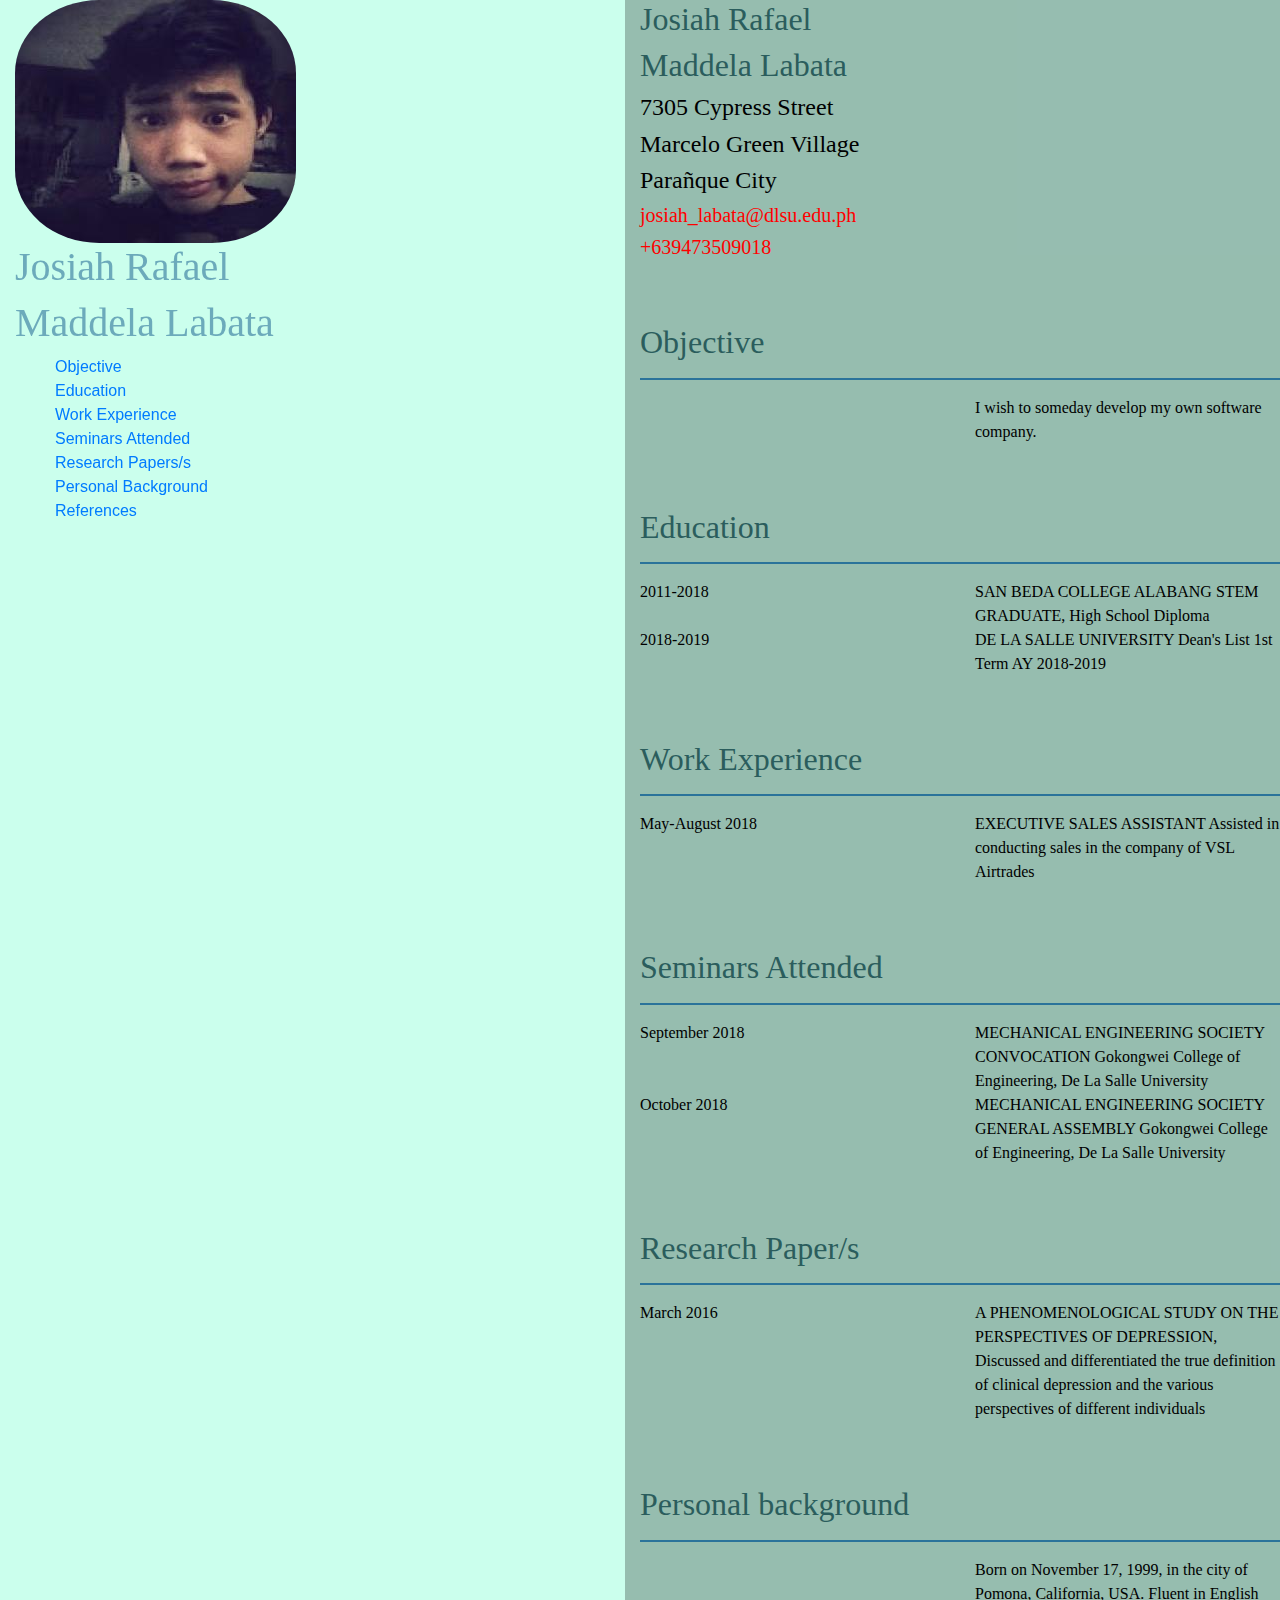
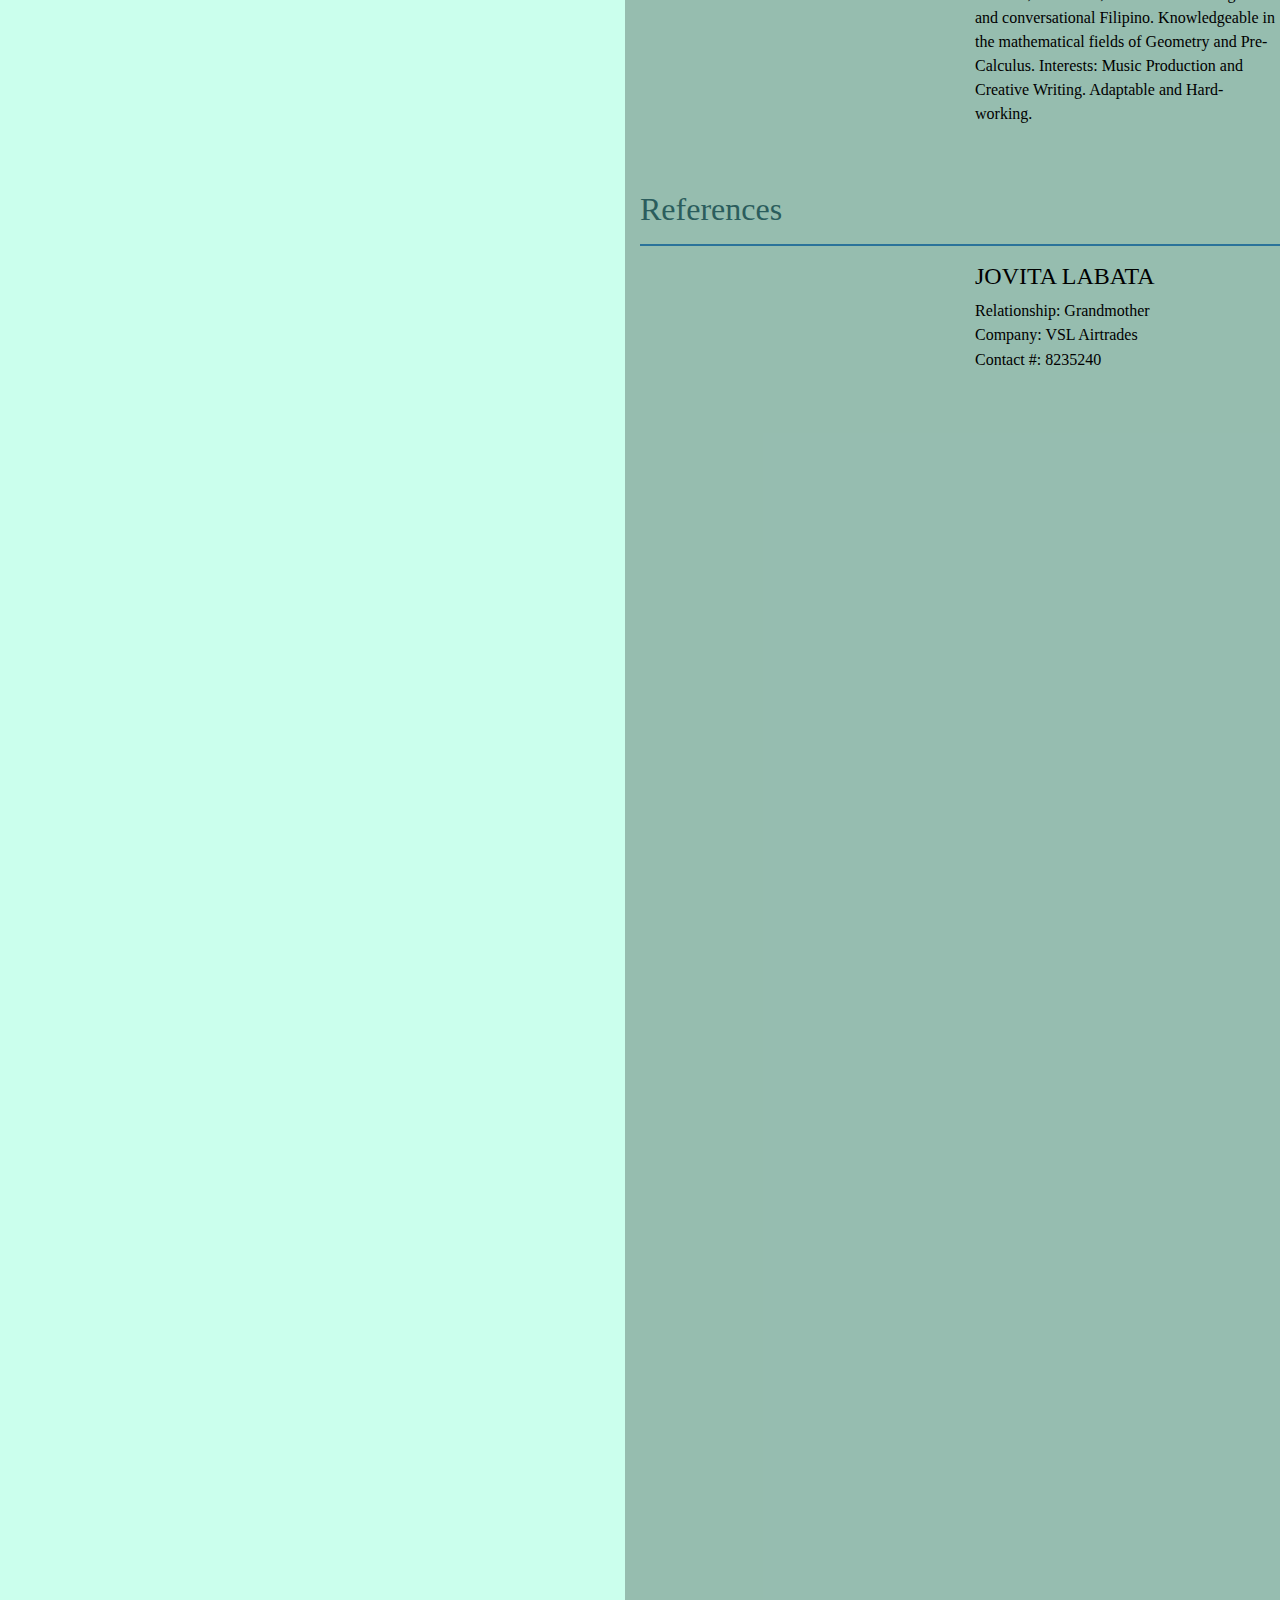
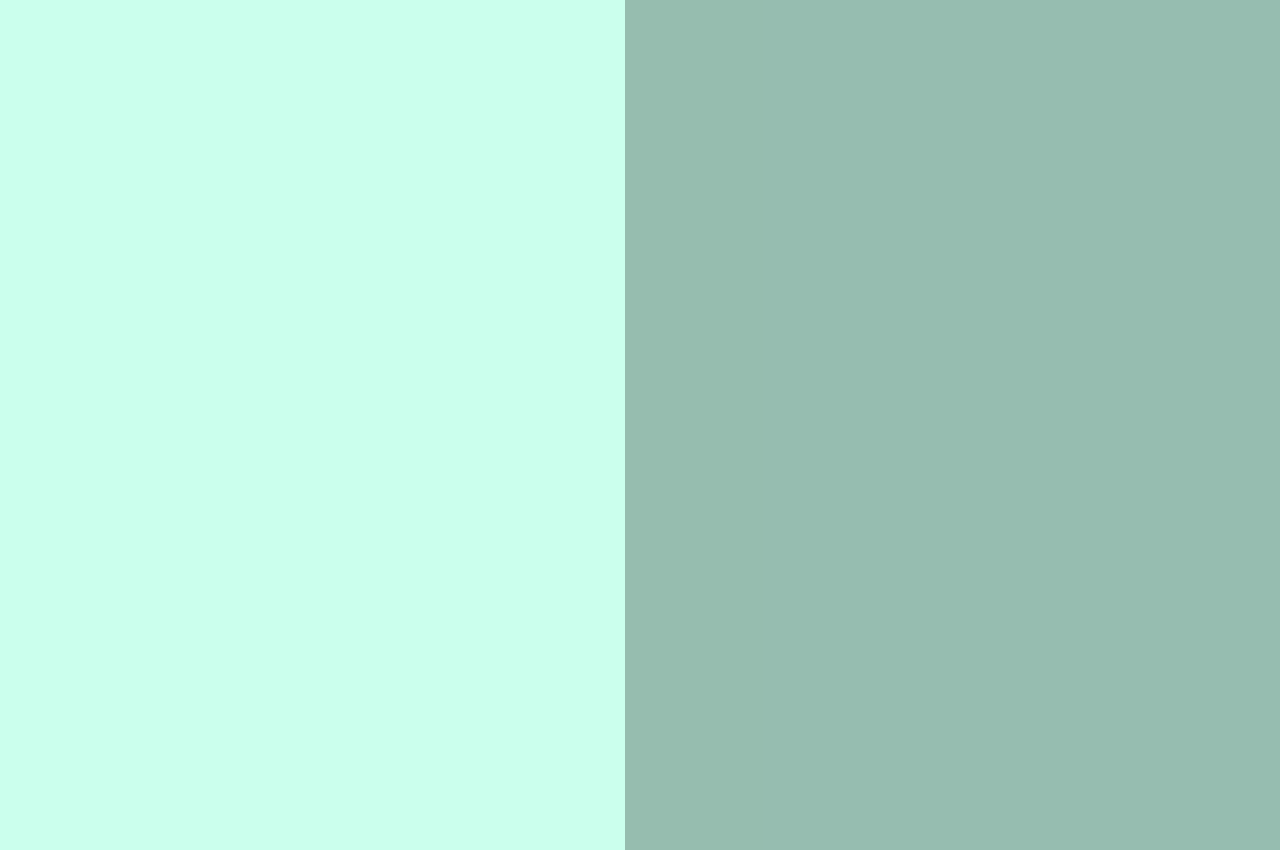
<file: index.html>
<html>

<head>
    <title>Josiah Labata </title>
    <link rel="stylesheet" href="https://maxcdn.bootstrapcdn.com/bootstrap/4.0.0/css/bootstrap.min.css" integrity="sha384-Gn5384xqQ1aoWXA+058RXPxPg6fy4IWvTNh0E263XmFcJlSAwiGgFAW/dAiS6JXm" crossorigin="anonymous">
    <link rel="stylesheet" href=style.css>
</head>

<body>

    <div class="row">
        <div id="left-col" class="col-4 fixed-top">
            <img id="profile-pic" src="cycling.jpg">
            <h1>Josiah Rafael </h1>
            <h1>Maddela Labata </h1>
            <ul>
                <li><a href="#Objective">Objective</a> </li>
                <li><a href="#Education">Education</a> </li>
                <li><a href="#WorkExperience">Work Experience</a> </li>
                <li><a href="#SeminarsAttended">Seminars Attended</a> </li>
                <li><a href="#ResearchPapers">Research Papers/s</a> </li>
                <li><a href="#PersonalBackground">Personal Background</a> </li>
                <li><a href="#References"> References</a> </li>
            </ul>
        </div>
        <div id="right-col" class="col">
            <h2>Josiah Rafael </h2>
            <h2>Maddela Labata </h2>
            <h4>7305 Cypress Street </h4>
            <h4>Marcelo Green Village </h4>
            <h4>Parañque City </h4>
            <h5>josiah_labata@dlsu.edu.ph </h5>
            <h5>+639473509018 </h5>
            <section id="Objective">
                <h2 class="section-head">Objective </h2>
                <hr style="border: 1px solid #2b739a;">
                <div class="row">
                    <div class="col">
                    </div>
                    <div class="col">
                        I wish to someday develop my own software company.
                    </div>
                </div>

            </section>
            <section id="Education">
                <h2 class="section-head">Education </h2>
                <hr style="border: 1px solid #2b739a;">
                <div class="row">
                    <div class="col">
                        2011-2018
                    </div>
                    <div class="col">
                        SAN BEDA COLLEGE ALABANG
                        STEM GRADUATE, High School Diploma
                    </div>
                </div>
                <div class="row">
                    <div class="col">
                        2018-2019
                    </div>
                    <div class="col">
                        DE LA SALLE UNIVERSITY
                        Dean's List 1st Term AY 2018-2019
                    </div>
                </div>
            </section>
            <section id="WorkExperience">
                <h2 class="section-head">  Work Experience </h2>
                <hr style="border: 1px solid #2b739a;">
                <div class="row">
                    <div class="col">
                        May-August 2018
                    </div>
                    <div class="col">
                        EXECUTIVE SALES ASSISTANT
                        Assisted in conducting sales in the company of VSL Airtrades
                    </div>
                </div>
            </section>


            <section id="SeminarsAttended">
                <h2 class="section-head"> Seminars Attended </h2>
                <hr style="border: 1px solid #2b739a;">
                <div class="row">
                    <div class="col">
                        September 2018
                    </div>
                    <div class="col">
                        MECHANICAL ENGINEERING SOCIETY CONVOCATION
                        Gokongwei College of Engineering, De La Salle University
                    </div>
                </div>
                <div class="row">
                    <div class="col">
                        October 2018
                    </div>
                    <div class="col">
                        MECHANICAL ENGINEERING SOCIETY GENERAL ASSEMBLY
                        Gokongwei College of Engineering, De La Salle University
                    </div>
                </div>
            </section>

            <section id="ResearchPapers">
                <h2 class="section-head"> Research Paper/s </h2>
                <hr style="border: 1px solid #2b739a;">
                <div class="row">
                    <div class="col">
                        March 2016
                    </div>
                    <div class="col">
                        A PHENOMENOLOGICAL STUDY ON THE PERSPECTIVES OF DEPRESSION,
                        Discussed and differentiated the true definition of clinical depression and the various perspectives of different individuals
                    </div>
                </div>
            </section>
            <section id="PersonalBackground">
                <h2 class="section-head">Personal background </h2> 
                <hr style="border: 1px solid #2b739a;">
                <div class="row">
                    <div class="col">
                    </div>
                    <div class="col">
                        Born on November 17, 1999, in the city of Pomona, California, USA.
                        Fluent in English and conversational Filipino. Knowledgeable in the mathematical fields of Geometry and Pre-Calculus. Interests: Music Production and Creative Writing. Adaptable and Hard-working.
                    </div>
                </div>
            </section>

            <section id="References">
                <h2 class="section-head">References</h2>
                <hr style="border: 1px solid #2b739a;">
                <div class="row">
                    <div class="col">
                    </div>
                    <div class="col">
                        <h4>JOVITA LABATA </h4>
                        Relationship: Grandmother
                        <div clas="col">
                        </div>
                        Company: VSL Airtrades
                        <div class="col">
                        </div>
                        Contact #: 8235240
                    </div>
                </div>
            </section>
        </div>
    </div>

</body>

</html>
</file>
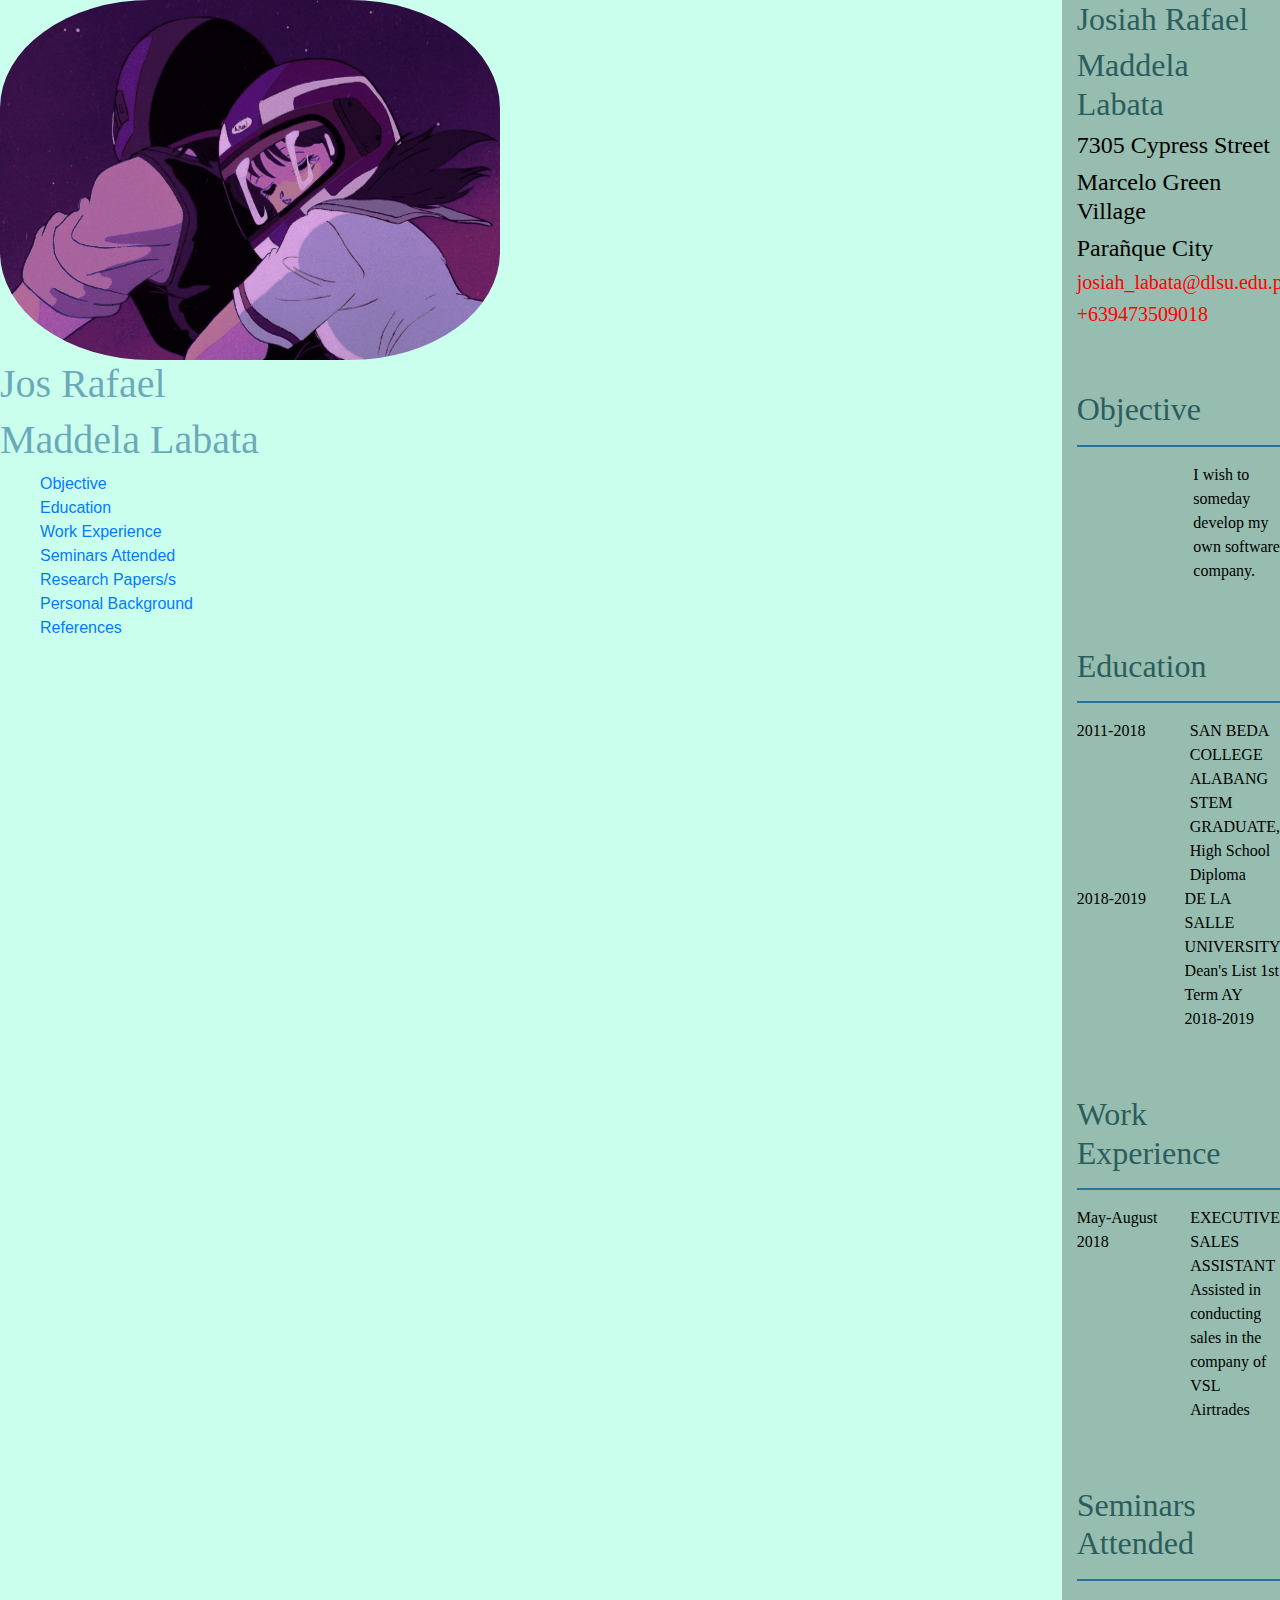
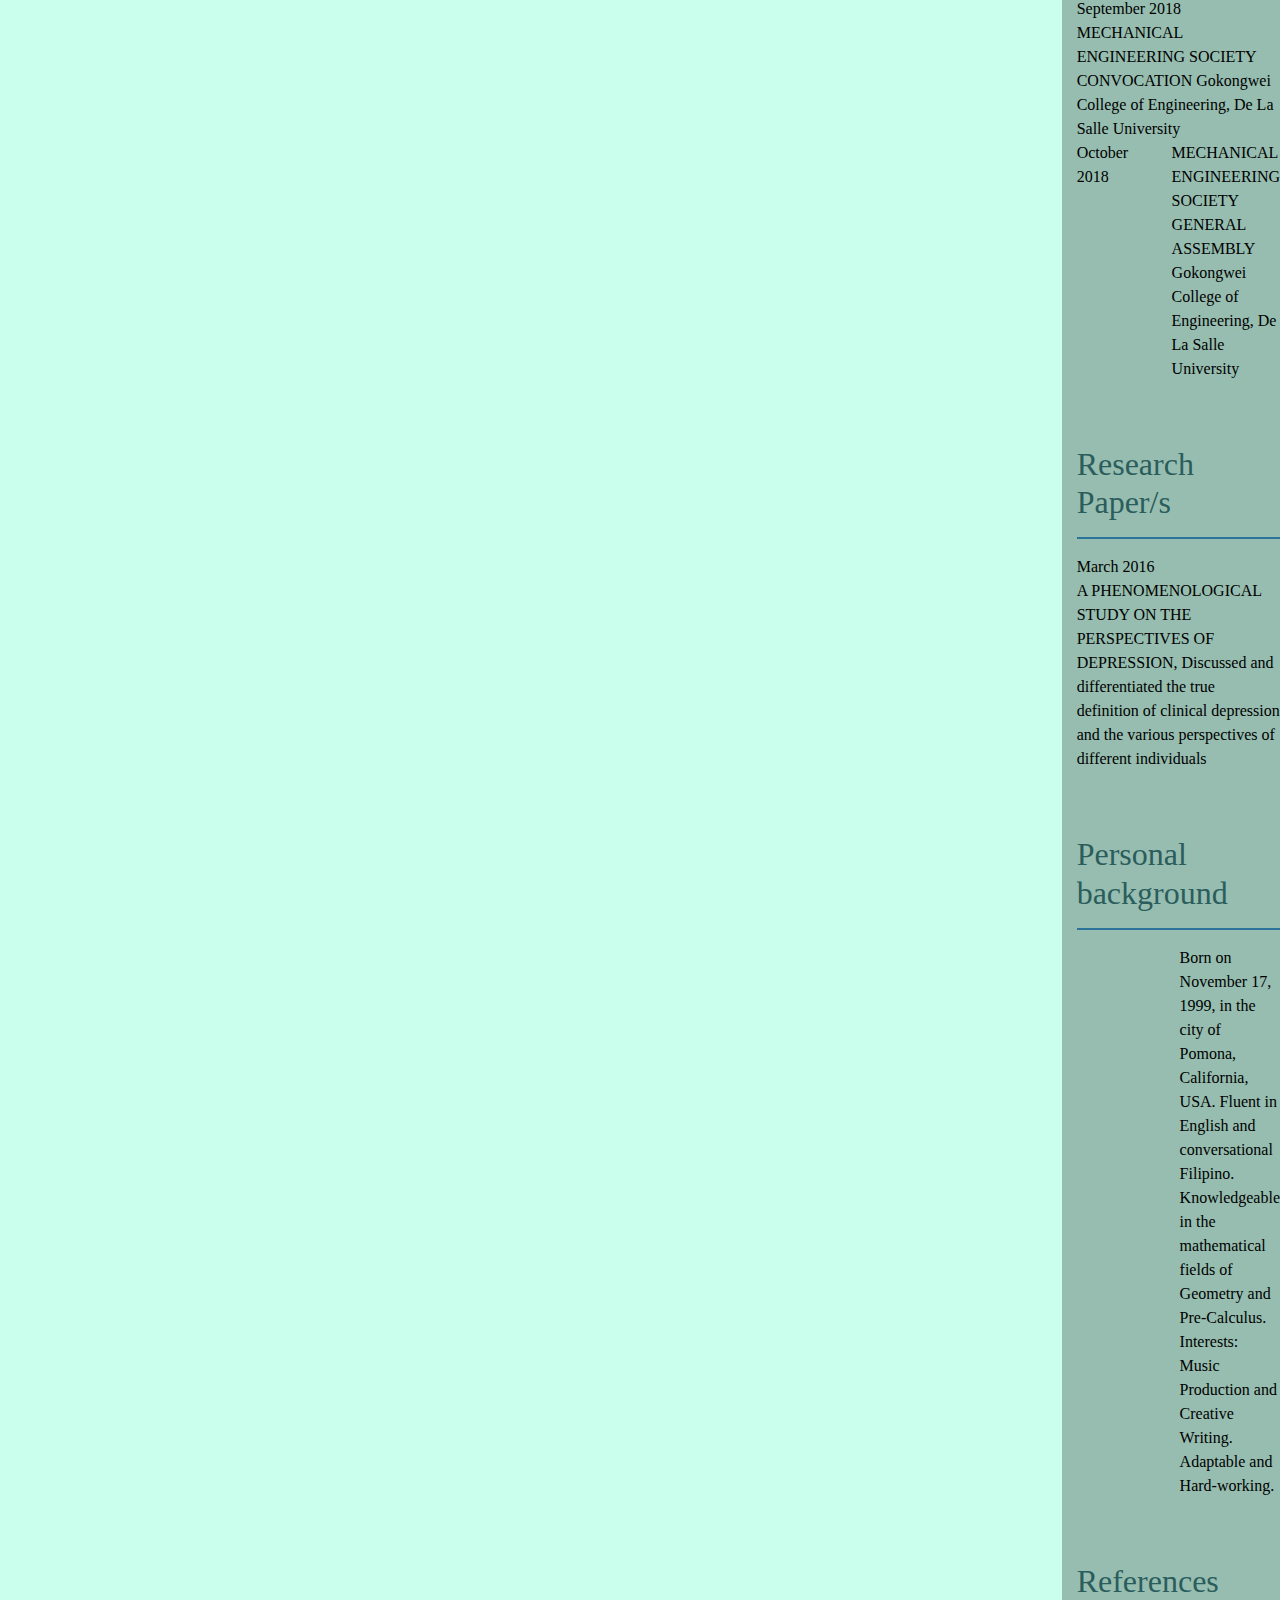
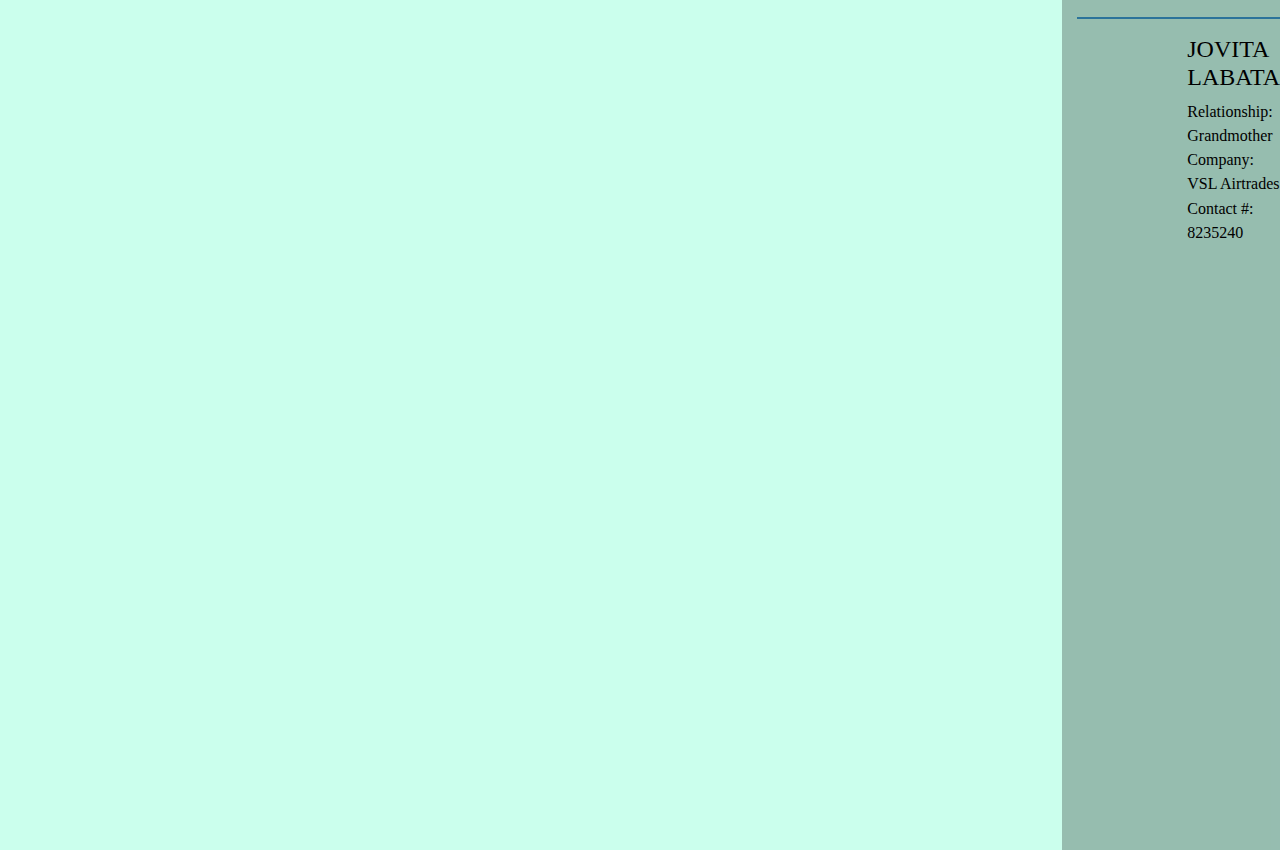
<file: Josiah Labata html Resume.html>
<html>

<head>
    <title>Josiah Labata </title>
    <link rel="stylesheet" href="https://maxcdn.bootstrapcdn.com/bootstrap/4.0.0/css/bootstrap.min.css" integrity="sha384-Gn5384xqQ1aoWXA+058RXPxPg6fy4IWvTNh0E263XmFcJlSAwiGgFAW/dAiS6JXm" crossorigin="anonymous">
    <link rel="stylesheet" href=style.css>
</head>

<body>

    <div class="row">
        <div id="left-col" class="col-4">
            <img id="profile-pic" src="LoveLetter.gif">
            <h1>Jos Rafael </h1>
            <h1>Maddela Labata </h1>
            <ul>
                <li><a href="#Objective">Objective</a> </li>
                <li><a href="#Education">Education</a> </li>
                <li><a href="#WorkExperience">Work Experience</a> </li>
                <li><a href="#SeminarsAttended">Seminars Attended</a> </li>
                <li><a href="#ResearchPapers">Research Papers/s</a> </li>
                <li><a href="#PersonalBackground">Personal Background</a> </li>
                <li><a href="#References"> References</a> </li>
            </ul>
        </div>
        <div id="right-col" class="col">
            <h2>Josiah Rafael </h2>
            <h2>Maddela Labata </h2>
            <h4>7305 Cypress Street </h4>
            <h4>Marcelo Green Village </h4>
            <h4>Parañque City </h4>
            <h5>josiah_labata@dlsu.edu.ph </h5>
            <h5>+639473509018 </h5>
            <section id="Objective">
                <h2 class="section-head">Objective </h2>
                <hr style="border: 1px solid #2b739a;">
                <div class="row">
                    <div class="col">
                    </div>
                    <div class="col">
                        I wish to someday develop my own software company.
                    </div>
                </div>

            </section>
            <section id="Education">
                <h2 class="section-head">Education </h2>
                <hr style="border: 1px solid #2b739a;">
                <div class="row">
                    <div class="col">
                        2011-2018
                    </div>
                    <div class="col">
                        SAN BEDA COLLEGE ALABANG
                        STEM GRADUATE, High School Diploma
                    </div>
                </div>
                <div class="row">
                    <div class="col">
                        2018-2019
                    </div>
                    <div class="col">
                        DE LA SALLE UNIVERSITY
                        Dean's List 1st Term AY 2018-2019
                    </div>
                </div>
            </section>
            <section id="WorkExperience">
                <h2 class="section-head"> Work Experience </h2>
                <hr style="border: 1px solid #2b739a;">
                <div class="row">
                    <div class="col">
                        May-August 2018
                    </div>
                    <div class="col">
                        EXECUTIVE SALES ASSISTANT
                        Assisted in conducting sales in the company of VSL Airtrades
                    </div>
                </div>
            </section>


            <section id="SeminarsAttended">
                <h2 class="section-head"> Seminars Attended </h2>
                <hr style="border: 1px solid #2b739a;">
                <div class="row">
                    <div class="col">
                        September 2018
                    </div>
                    <div class="col">
                        MECHANICAL ENGINEERING SOCIETY CONVOCATION
                        Gokongwei College of Engineering, De La Salle University
                    </div>
                </div>
                <div class="row">
                    <div class="col">
                        October 2018
                    </div>
                    <div class="col">
                        MECHANICAL ENGINEERING SOCIETY GENERAL ASSEMBLY
                        Gokongwei College of Engineering, De La Salle University
                    </div>
                </div>
            </section>

            <section id="ResearchPapers">
                <h2 class="section-head"> Research Paper/s </h2>
                <hr style="border: 1px solid #2b739a;">
                <div class="row">
                    <div class="col">
                        March 2016
                    </div>
                    <div class="col">
                        A PHENOMENOLOGICAL STUDY ON THE PERSPECTIVES OF DEPRESSION,
                        Discussed and differentiated the true definition of clinical depression and the various perspectives of different individuals
                    </div>
                </div>
            </section>
            <section id="PersonalBackground">
                <h2 class="section-head">Personal background </h2>
                <hr style="border: 1px solid #2b739a;">
                <div class="row">
                    <div class="col">
                    </div>
                    <div class="col">
                        Born on November 17, 1999, in the city of Pomona, California, USA.
                        Fluent in English and conversational Filipino. Knowledgeable in the mathematical fields of Geometry and Pre-Calculus. Interests: Music Production and Creative Writing. Adaptable and Hard-working.
                    </div>
                </div>
            </section>

            <section id="References">
                <h2 class="section-head">References</h2>
                <hr style="border: 1px solid #2b739a;">
                <div class="row">
                    <div class="col">
                    </div>
                    <div class="col">
                        <h4>JOVITA LABATA </h4>
                        Relationship: Grandmother
                        <div clas="col">
                        </div>
                        Company: VSL Airtrades
                        <div class="col">
                        </div>
                        Contact #: 8235240
                    </div>
                </div>
            </section>
        </div>
    </div>

</body>

</html>
</file>
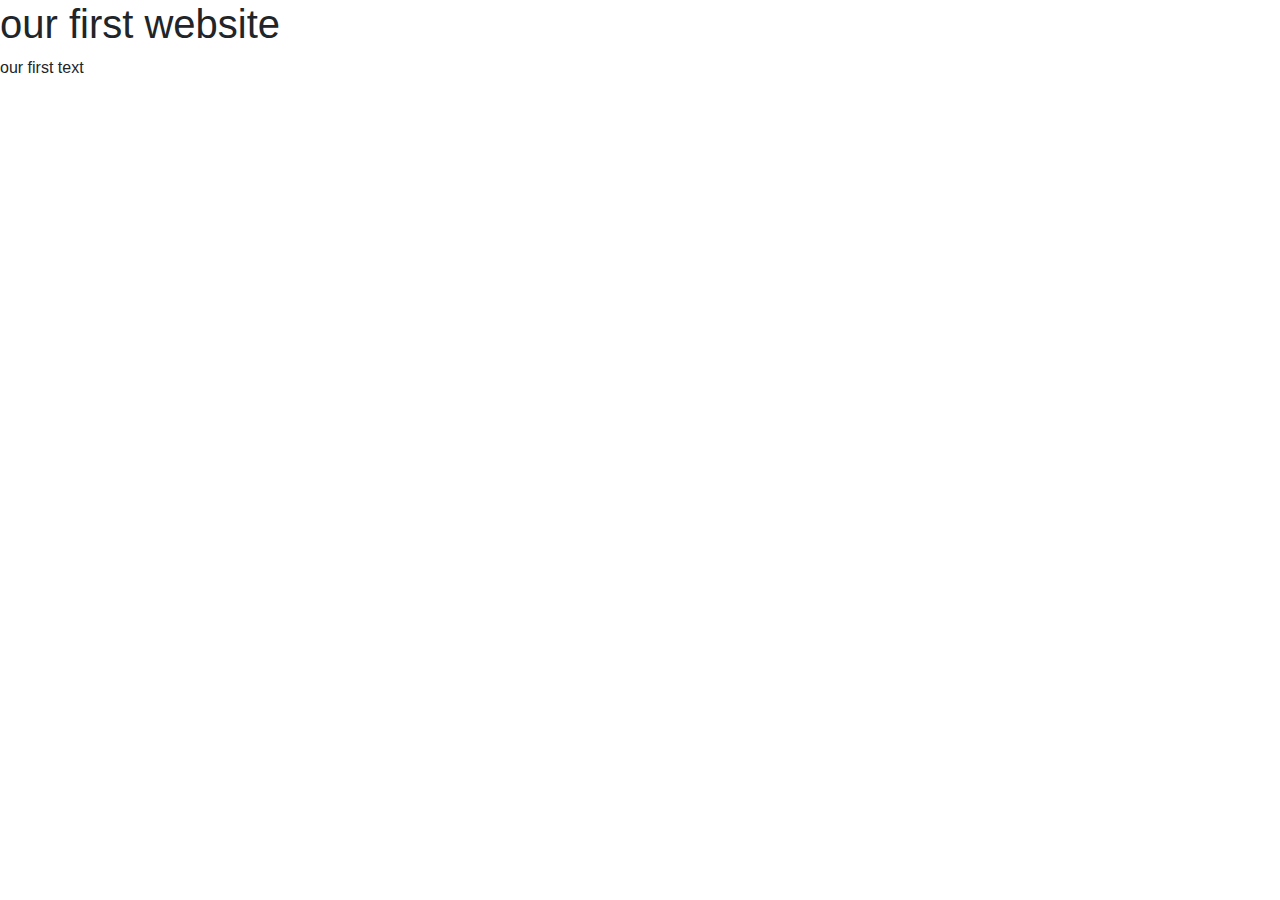
<file: LastLetter.html>
<html>
 <head>
 <link rel="stylesheet" href="https://maxcdn.bootstrapcdn.com/bootstrap/4.0.0/css/bootstrap.min.css" integrity="sha384-Gn5384xqQ1aoWXA+058RXPxPg6fy4IWvTNh0E263XmFcJlSAwiGgFAW/dAiS6JXm" crossorigin="anonymous">
    <link rel="stylesheet" href=LastLetter.css>        
        </head>  
   
        <body> 
<h1> our first website </h1>
    <p> our first text</p>
    

   </body>  
</html>
</file>
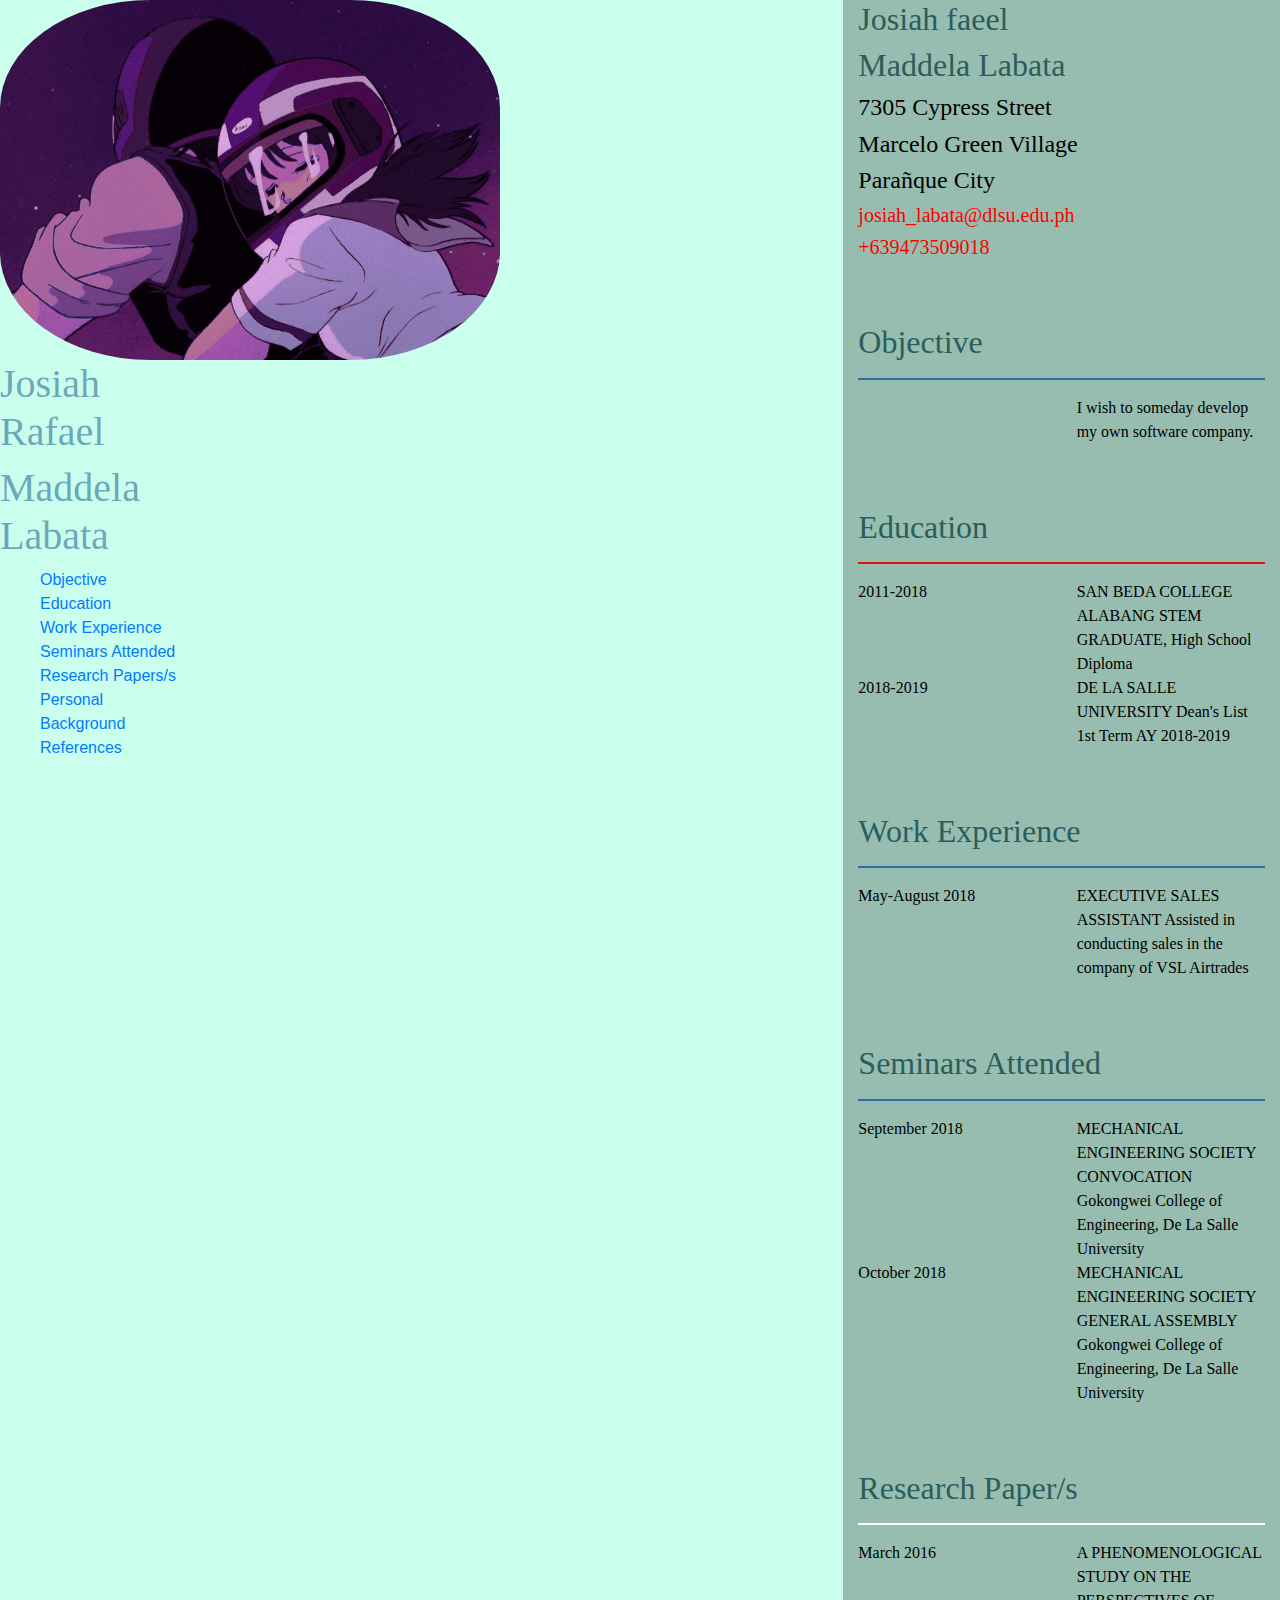
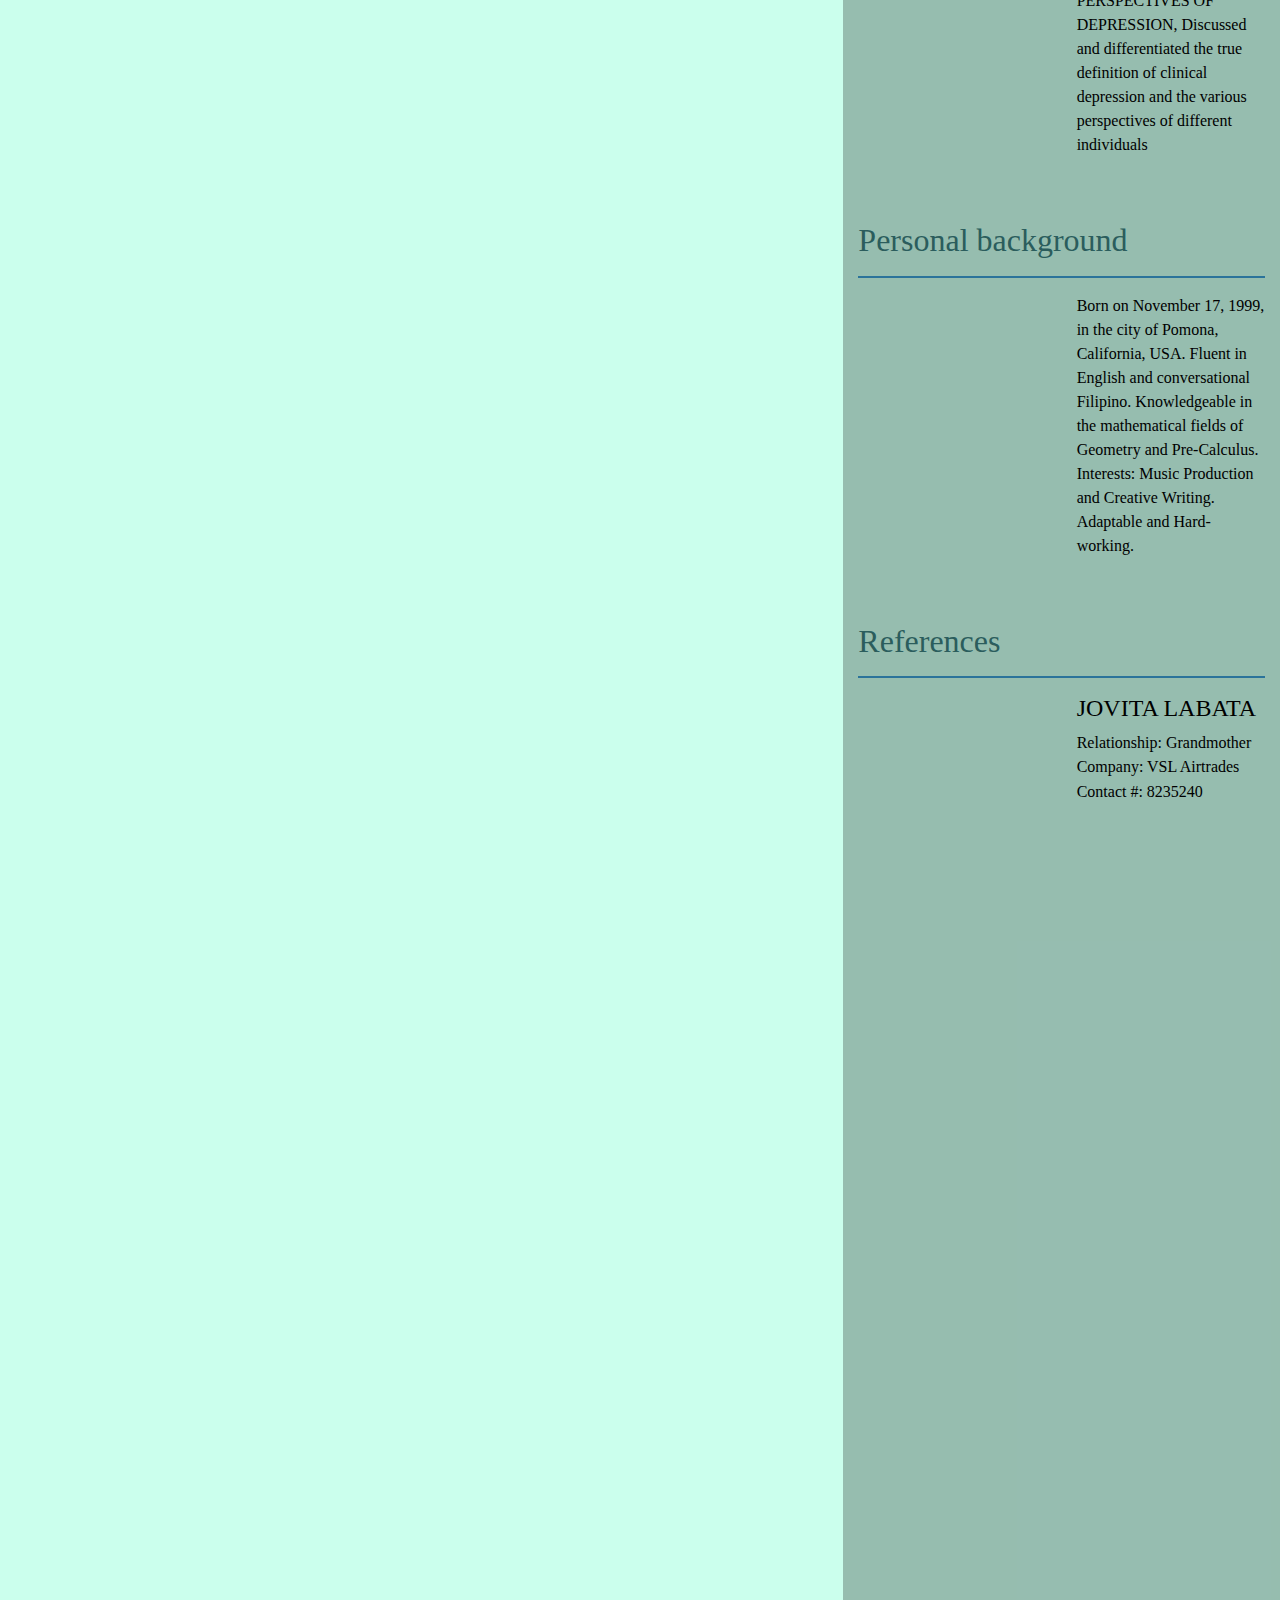
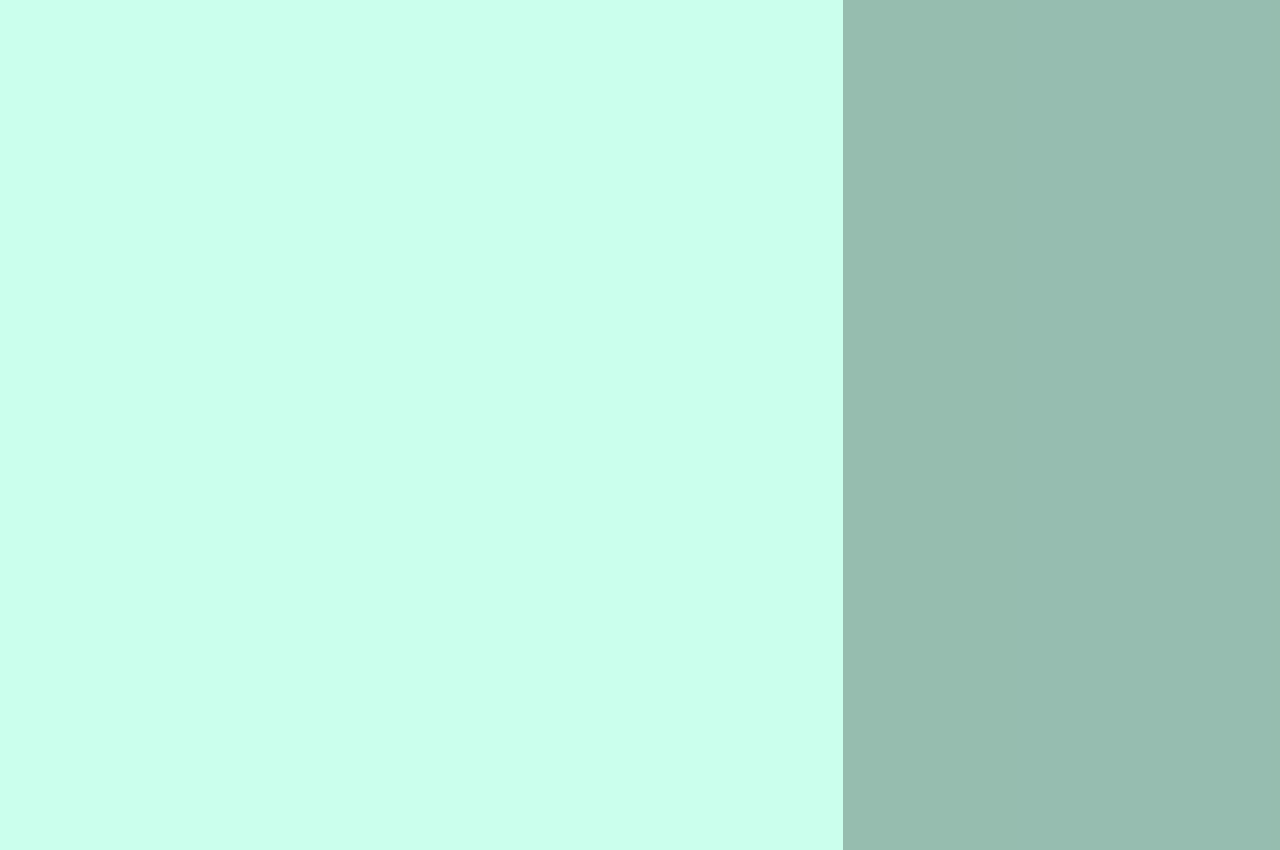
<file: LoveLetter.html>
<html>

<head>
    <title>Josiah Labata </title>
    <link rel="stylesheet" href="https://maxcdn.bootstrapcdn.com/bootstrap/4.0.0/css/bootstrap.min.css" integrity="sha384-Gn5384xqQ1aoWXA+058RXPxPg6fy4IWvTNh0E263XmFcJlSAwiGgFAW/dAiS6JXm" crossorigin="anonymous">
    <link rel="stylesheet" href=style.css>
</head>

<body>

    <div class="row">
        <div id="left-col" class="col-2">
           
            <img id="profile-pic" src="LoveLetter.gif">
                
            <h1>Josiah Rafael </h1>
            <h1>Maddela Labata </h1>
            <ul>
                <li><a href="#Objective">Objective</a> </li>
                <li><a href="#Education">Education</a> </li>
                <li><a href="#WorkExperience">Work Experience</a> </li>
                <li><a href="#SeminarsAttended">Seminars Attended</a> </li>
                <li><a href="#ResearchPapers">Research Papers/s</a> </li>
                <li><a href="#PersonalBackground">Personal Background</a> </li>
                <li><a href="#References"> References</a> </li>
            </ul>
        </div>
        <div id="right-col" class="col-4">
            <h2>Josiah faeel </h2>
            <h2>Maddela Labata </h2>
            <h4>7305 Cypress Street </h4>
            <h4>Marcelo Green Village </h4>
            <h4>Parañque City </h4>
            <h5>josiah_labata@dlsu.edu.ph </h5>
            <h5>+639473509018 </h5>
            <section id="Objective">
                <h2 class="section-head">Objective </h2>
                <hr style="border: 1px solid #2b739a;">
                <div class="row">
                    <div class="col">
                    </div>
                    <div class="col">
                        I wish to someday develop my own software company.
                    </div>
                </div>

            </section>
            <section id="Education">
                <h2 class="section-head">Education </h2>
                <hr style="border: 1px solid #e01111;">
                <div class="row">
                    <div class="col">
                        2011-2018
                    </div>
                    <div class="col">
                        SAN BEDA COLLEGE ALABANG
                        STEM GRADUATE, High School Diploma
                    </div>
                </div>
                <div class="row">
                    <div class="col">
                        2018-2019
                    </div>
                    <div class="col">
                        DE LA SALLE UNIVERSITY
                        Dean's List 1st Term AY 2018-2019
                    </div>
                </div>
            </section>
            <section id="WorkExperience">
                <h2 class="section-head">  Work Experience </h2>
                <hr style="border: 1px solid #2b739a;">
                <div class="row">
                    <div class="col">
                        May-August 2018
                    </div>
                    <div class="col">
                        EXECUTIVE SALES ASSISTANT
                        Assisted in conducting sales in the company of VSL Airtrades
                    </div>
                </div>
            </section>


            <section id="SeminarsAttended">
                <h2 class="section-head"> Seminars Attended </h2>
                <hr style="border: 1px solid #2b739a;">
                <div class="row">
                    <div class="col">
                        September 2018
                    </div>
                    <div class="col">
                        MECHANICAL ENGINEERING SOCIETY CONVOCATION
                        Gokongwei College of Engineering, De La Salle University
                    </div>
                </div>
                <div class="row">
                    <div class="col">
                        October 2018
                    </div>
                    <div class="col">
                        MECHANICAL ENGINEERING SOCIETY GENERAL ASSEMBLY
                        Gokongwei College of Engineering, De La Salle University
                    </div>
                </div>
            </section>

            <section id="ResearchPapers">
                <h2 class="section-head"> Research Paper/s </h2>
                <hr style="border: 1px solid #ffffff;">
                <div class="row">
                    <div class="col">
                        March 2016
                    </div>
                    <div class="col">
                        A PHENOMENOLOGICAL STUDY ON THE PERSPECTIVES OF DEPRESSION,
                        Discussed and differentiated the true definition of clinical depression and the various perspectives of different individuals
                    </div>
                </div>
            </section>
            <section id="PersonalBackground">
                <h2 class="section-head">Personal background </h2> 
                <hr style="border: 1px solid #2b739a;">
                <div class="row">
                    <div class="col">
                    </div>
                    <div class="col">
                        Born on November 17, 1999, in the city of Pomona, California, USA.
                        Fluent in English and conversational Filipino. Knowledgeable in the mathematical fields of Geometry and Pre-Calculus. Interests: Music Production and Creative Writing. Adaptable and Hard-working.
                    </div>
                </div>
            </section>

            <section id="References">
                <h2 class="section-head">References</h2>
                <hr style="border: 1px solid #2b739a;">
                <div class="row">
                    <div class="col">
                    </div>
                    <div class="col">
                        <h4>JOVITA LABATA </h4>
                        Relationship: Grandmother
                        <div clas="col">
                        </div>
                        Company: VSL Airtrades
                        <div class="col">
                        </div>
                        Contact #: 8235240
                    </div>
                </div>
            </section>
        </div>
    </div>

</body>

</html>
</file>
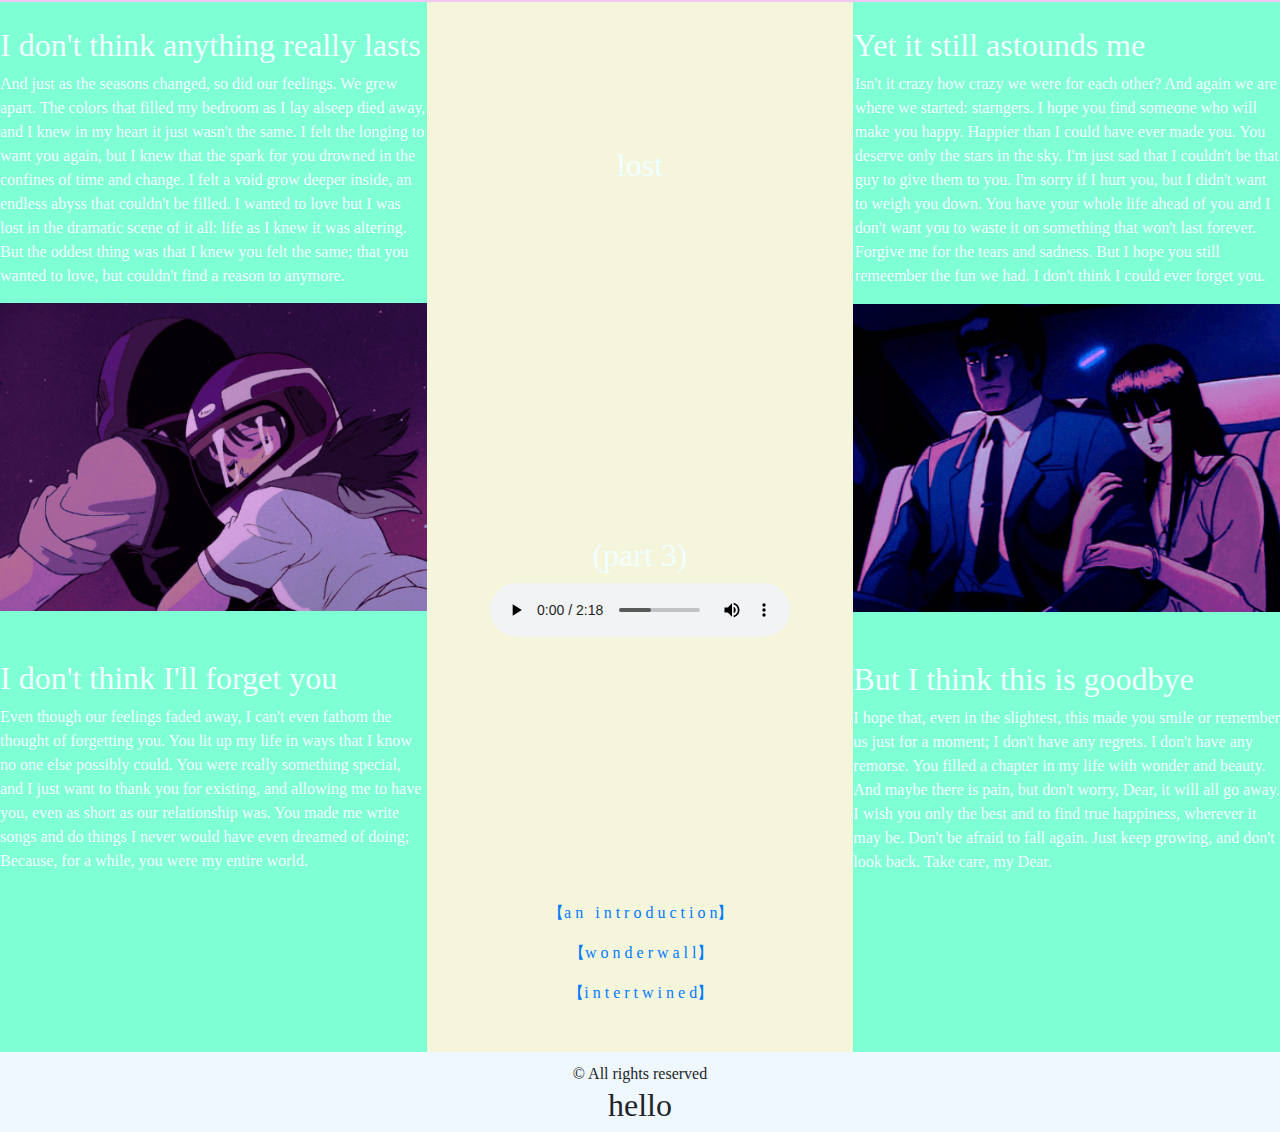
<file: LoveLetter3.html>
<html>

<head>
    <title>L O S T </title>
    <link rel="stylesheet" href="https://maxcdn.bootstrapcdn.com/bootstrap/4.0.0/css/bootstrap.min.css" integrity="sha384-Gn5384xqQ1aoWXA+058RXPxPg6fy4IWvTNh0E263XmFcJlSAwiGgFAW/dAiS6JXm" crossorigin="anonymous">
    <link rel="stylesheet" href=style4.css>
</head>

<body>
<div class="header">
    <h1> </h1>
    </div>
    
    <div class="contaier">
    <div class="left-col">
        <br />
        <h2>I don't think anything really lasts</h2>
        <p1>And just as the seasons changed, so did our feelings. We grew apart. The colors that filled my bedroom as I lay alseep died away, and I knew in my heart it just wasn't the same. I felt the longing to want you again, but I knew that the spark for you drowned in the confines of time and change. I felt a void grow deeper inside, an endless abyss that couldn't be filled. I wanted to love but I was lost in the dramatic scene of it all: life as I knew it was altering. But the oddest thing was that I knew you felt the same; that you wanted to love, but couldn't find a reason to anymore.  </p1>
     
        <img id="gif-center" src="LoveLetter.gif" class="center">
        
        <br /><br />
        <h2>I don't think I'll forget you</h2>
        <p1>Even though our feelings faded away, I can't even fathom the thought of forgetting you. You lit up my life in ways that I know no one else possibly could. You were really something special, and I just want to thank you for existing, and allowing me to have you, even as short as our relationship was. You made me write songs and do things I never would have even dreamed of doing; Because, for a while, you were my entire world.
            
            
             </p1>
        
        </div>
        
        
        <div class="center-col">
            <br /><br /><br /> <br /> <br /> <br />
           <h2>lost </h2>
             <p></p>
           
            <br /><br /><br />     <br /><br /><br />        <br /><br />   <br /><br /><br />    <br /><br /><br />    
             <h2>(part 3) </h2>
            <div style="height: 6px; text-align:center;">
            <audio controls>
                    
                        <source id="walls" src=potsu-im-closing-my-eyes-feat-shiloh-lyrics.mp3 type="audio/mpeg"> 
            </audio>
            </div>
       <br /><br /><br />  <br /><br /><br />  <br /><br /><br />  <br /><br /><br /><br />
            <p> <a href=LoveLetterOpening.html>【﻿a n&nbsp;&nbsp;  i n t r o d u c t i o n】</a> </p>
            
            <p> <a href=TestLetter.html>【﻿w o n d e r w a l l】</a> </p>
     
            <p> <a href=LoveLetter2.html>【﻿i n t e r t w i n e d】</a> </p>
           
     
        
        </div>
        <div class="right-col">
            <br />
            <h2>Yet it still astounds me</h2>
             <p> Isn't it crazy how crazy we were for each other? And again we are where we started: starngers. I hope you find someone who will make you happy. Happier than I could have ever made you. You deserve only the stars in the sky. I'm just sad that I couldn't be that guy to give them to you. I'm sorry if I hurt you, but I didn't want to weigh you down. You have your whole life ahead of you and I don't want you to waste it on something that won't last forever. Forgive me for the tears and sadness. But I hope you still remeember the fun we had. I don't think I could ever forget you.</p>
         
            <img id="gif-bottom" src="gif_2.gif" class="center">
      
            <br /><br />
        <h2>But I think this is goodbye </h2>
        <p1>I hope that, even in the slightest, this made you smile or remember us just for a moment; I don't have any regrets. I don't have any remorse. You filled a chapter in my life with wonder and beauty. And maybe there is pain, but don't worry, Dear, it will all go away. I wish you only the best and to find true happiness, wherever it may be. Don't be afraid to fall again. Just keep growing, and don't look back. Take care, my Dear.  </p1>
        
        </div>
    </div>
 
    <div class="footer">
        &copy; All rights reserved
    <h2>hello </h2>
    </div>
    </body>
    </html>
</file>
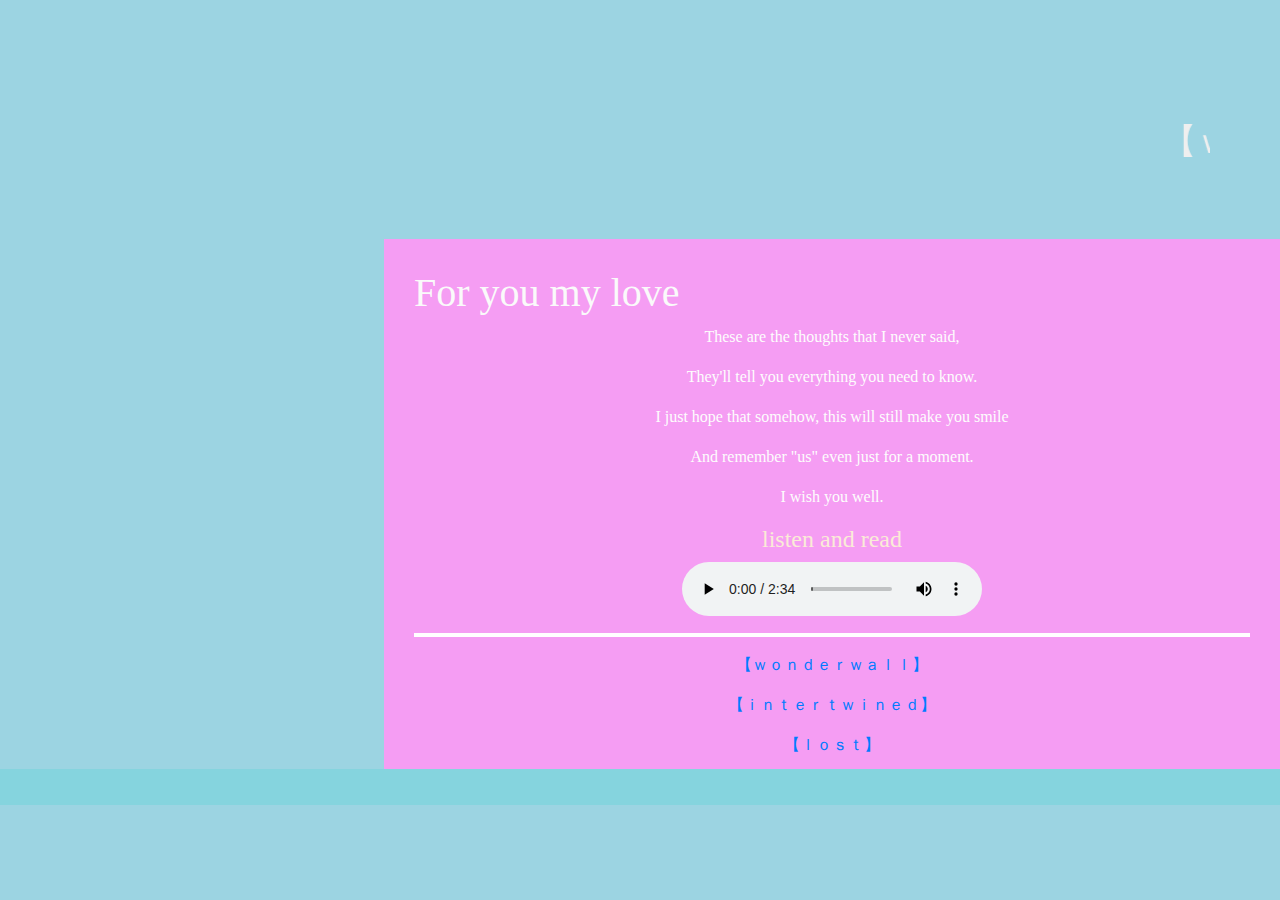
<file: LoveLetterOpening.html>
<html>

<head>
    <title>A Love Letter to You</title>
    <link rel="stylesheet" href="https://maxcdn.bootstrapcdn.com/bootstrap/4.0.0/css/bootstrap.min.css" integrity="sha384-Gn5384xqQ1aoWXA+058RXPxPg6fy4IWvTNh0E263XmFcJlSAwiGgFAW/dAiS6JXm" crossorigin="anonymous">
    <link rel="stylesheet" href=style2.css>
</head>

<body>

    <h2>ｉ　ｌｏｖｅ　ｙｏｕ】</h2>

    <header>
        <marquee>【﻿ｗｅｌｃｏｍｅ】</marquee>

    </header>

    <section>
        <nav>

        </nav>

        <article>
            <h1>For you my love</h1>
            <p>These are the thoughts that I never said,</p> 
            <p>They'll tell you everything you need to know.</p>
            <p>I just hope that somehow, this will still make you smile</p> 
<p>And remember "us" even just for a moment. 

</p>
               <p> I wish you well.  </p>

          
            <h4> listen and read </h4>
<div style="height: 55px; ; text-align:center;">
            <audio controls>
                    
                        <source id="walls" src=sapientdream%20-%20walls.mp3 type="audio/mpeg"> 
            </audio>
            </div>
 <hr style="border: 2px solid #ffffff;">
        
    <p> <a href=TestLetter.html>【﻿ｗｏｎｄｅｒｗａｌｌ】</a> </p>
       
     <p> <a href=LoveLetter2.html>【﻿ｉｎｔｅｒｔｗｉｎｅｄ】</a> </p>
           
      <p> <a href=LoveLetter3.html>【﻿ｌｏｓｔ】</a> </p>
            
        </article>

    </section>

    <footer>
        <p></p>





    </footer>









</body>
</html>
</file>
